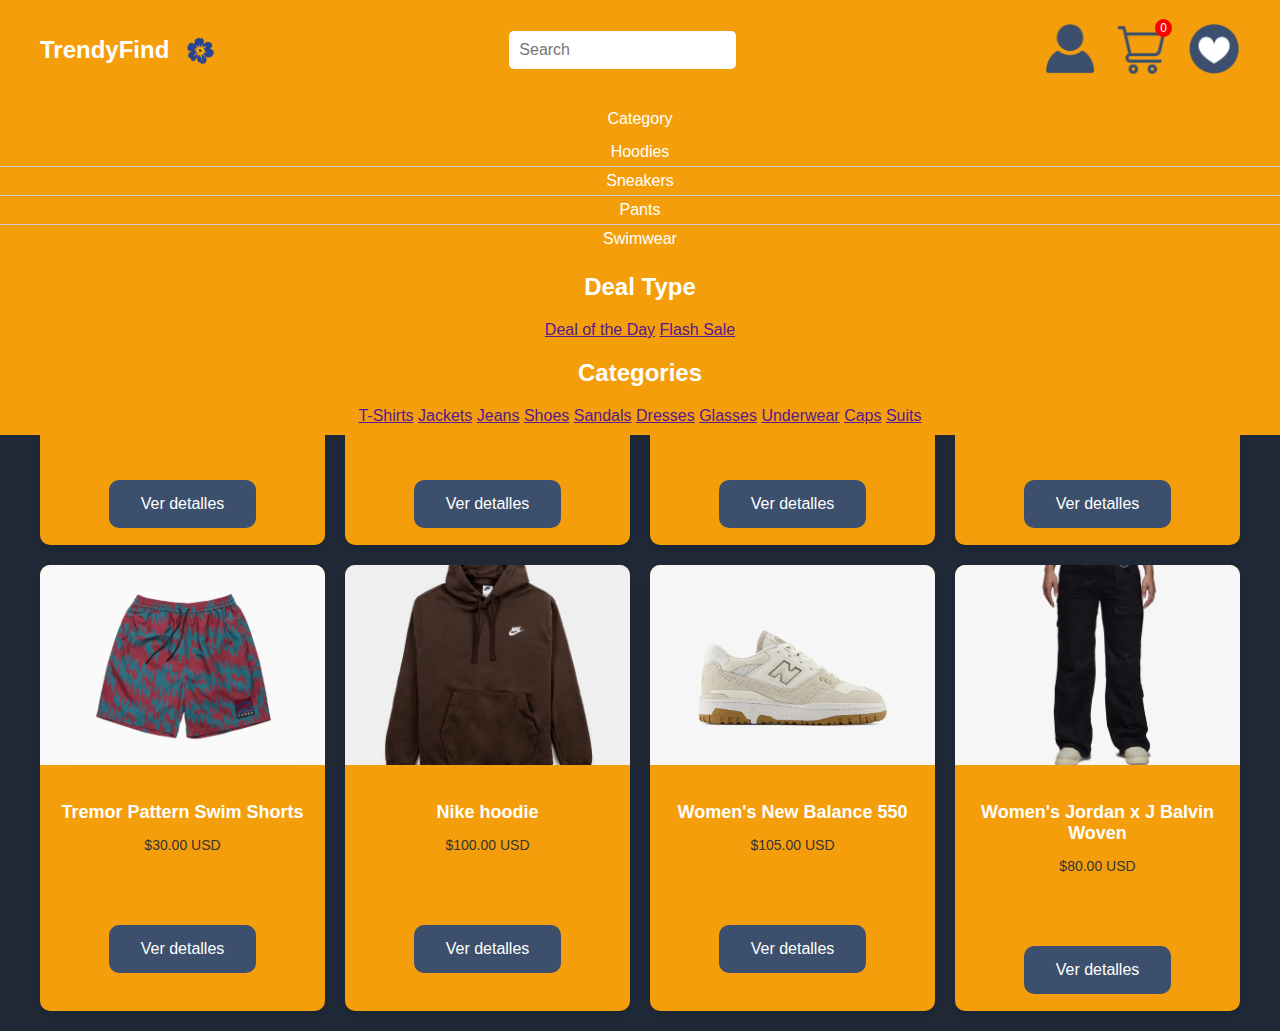
<file: index.html>
<!DOCTYPE html>
<html>
<head>
  <title>TrendyFind</title>
  <link rel="stylesheet" href="index.css">
</head>
<body>
  <header>
    <div class="container">
      <div class="logo">
        <h1>TrendyFind</h1>
        <img src="Copia de Tarjeta de contacto.png" alt="Flower Icon">
      </div>
      <div class="search-bar">
        <input type="text" placeholder="Search">
      </div>
      <div class="user-actions">
        <button class="user-icon-button">
          <span class="user-icon"></span>
        </button>
        <button class="cart-icon-button">
          <span class="cart-icon"></span>
        </button>
        <button class="heart-icon-button">
          <span class="heart-icon"></span>
        </button>
      </div>
    </div>
    <div class="category-dropdown">
      <span>Category</span>
      <ul>
        <li><a href="#">Hoodies</a></li>
        <li><a href="#">Sneakers</a></li>
        <li><a href="#">Pants</a></li>
        <li><a href="#">Swimwear</a></li>
      </ul>
 
    <h2>Deal Type</h2>
    <a href="">Deal of the Day</a>
    <a href="">Flash Sale</a>
    
    <h2>Categories</h2>
    <a href="">T-Shirts</a>
    <a href="">Jackets</a>
    <a href="">Jeans</a>
    <a href="">Shoes</a>
    <a href="">Sandals</a>
    <a href="">Dresses</a>
    <a href="">Glasses</a>
    <a href="">Underwear</a>
    <a href="">Caps</a>
    <a href="">Suits</a>
    </div>
  </header>

  <main class="container">
    <div class="product-grid">
      <div class="product-card">
        <a href="#">
          <img src="true_hoodie.webp" alt="True Hoodie">
        </a>
        <div class="product-info">
          <h3>True hoodie</h3>
          <p>$80.00 USD</p>
          <div class="actions">
            <button>
              <img src="cart-icon.png" alt="Cart Icon">
            </button>
            <button>
              <img src="heart-icon.png" alt="Heart Icon">
            </button>
          </div>
          <div class="actions">
            <a href="detallesproducto.html" class="button-ver">Ver detalles</a>
          </div>
        </div>
      </div>
      <div class="product-card">
          <img src="air_jordan_1.webp" alt="Air Jordan 1">
        <div class="product-info">
          <h3>Air Jordan 1 High</h3>
          <p>$200.00 USD</p>
          <p class="sold-out">SOLD OUT</p>
          <div class="actions">
            <button>
              <img src="cart-icon.png" alt="Cart Icon">
            </button>
            <button>
              <img src="heart-icon.png" alt="Heart Icon">
            </button>
          </div>
          <div class="actions">
            <a href="detallesproducto.html" class="button-ver">Ver detalles</a>
          </div>
        </div>
      </div>
      <div class="product-card">
        <img src="adidas_sweatpants.webp" alt="Adidas Sweatpants">
        <div class="product-info">
          <h3>Adidas Sweatpants</h3>
          <p>$90.00 USD</p>
          <div class="actions">
            <button>
              <img src="cart-icon.png" alt="Cart Icon">
            </button>
            <button>
              <img src="heart-icon.png" alt="Heart Icon">
            </button>
          </div>
          <div class="actions">
            <a href="detallesproducto.html" class="button-ver">Ver detalles</a>
          </div>
        </div>
      </div>
      <div class="product-card">
        <img src="air_jordan_4.webp" alt="Air Jordan 4">
        <div class="product-info">
          <h3>Air Jordan 4 Retro Military</h3>
          <p>$150.00 USD</p>
          <div class="actions">
            <button>
              <img src="cart-icon.png" alt="Cart Icon">
            </button>
            <button>
              <img src="heart-icon.png" alt="Heart Icon">
            </button>
          </div>
          <div class="actions">
            <a href="detallesproducto.html" class="button-ver">Ver detalles</a>
          </div>
        </div>
      </div>
      <div class="product-card">
        <img src="parra_tremor.webp" alt="Parra Tremor">
        <div class="product-info">
          <h3>Tremor Pattern Swim Shorts</h3>
          <p>$30.00 USD</p>
          <div class="actions">
            <button>
              <img src="cart-icon.png" alt="Cart Icon">
            </button>
            <button>
              <img src="heart-icon.png" alt="Heart Icon">
            </button>
          </div>
          <div class="actions">
            <a href="detallesproducto.html" class="button-ver">Ver detalles</a>
          </div>
        </div>
      </div>
      <div class="product-card">
        <img src="nike_hoodie.webp" alt="Nike Hoodie">
        <div class="product-info">
          <h3>Nike hoodie</h3>
          <p>$100.00 USD</p>
          <div class="actions">
            <button>
              <img src="cart-icon.png" alt="Cart Icon">
            </button>
            <button>
              <img src="heart-icon.png" alt="Heart Icon">
            </button>
          </div>
          <div class="actions">
            <a href="detallesproducto.html" class="button-ver">Ver detalles</a>
          </div>
        </div>
      </div>
      <div class="product-card">
        <img src="new_balance.webp" alt="New Balance">
        <div class="product-info">
          <h3>Women's New Balance 550</h3>
          <p>$105.00 USD</p>
          <div class="actions">
            <button>
              <img src="cart-icon.png" alt="Cart Icon">
            </button>
            <button>
              <img src="heart-icon.png" alt="Heart Icon">
            </button>
          </div>
          <div class="actions">
            <a href="detallesproducto.html" class="button-ver">Ver detalles</a>
          </div>
        </div>
      </div>
      <div class="product-card">
        <img src="jordan_x_balvin.webp" alt="Jordan x Balvin">
        <div class="product-info">
          <h3>Women's Jordan x J Balvin Woven</h3>
          <p>$80.00 USD</p>
          <div class="actions">
            <button>
              <img src="cart-icon.png" alt="Cart Icon">
            </button>
            <button>
              <img src="heart-icon.png" alt="Heart Icon">
            </button>
          </div>
          <div class="actions">
            <a href="detallesproducto.html" class="button-ver">Ver detalles</a>
          </div>
        </div>
      </div>
    </div>
  </main>
</body>
</html>
</file>
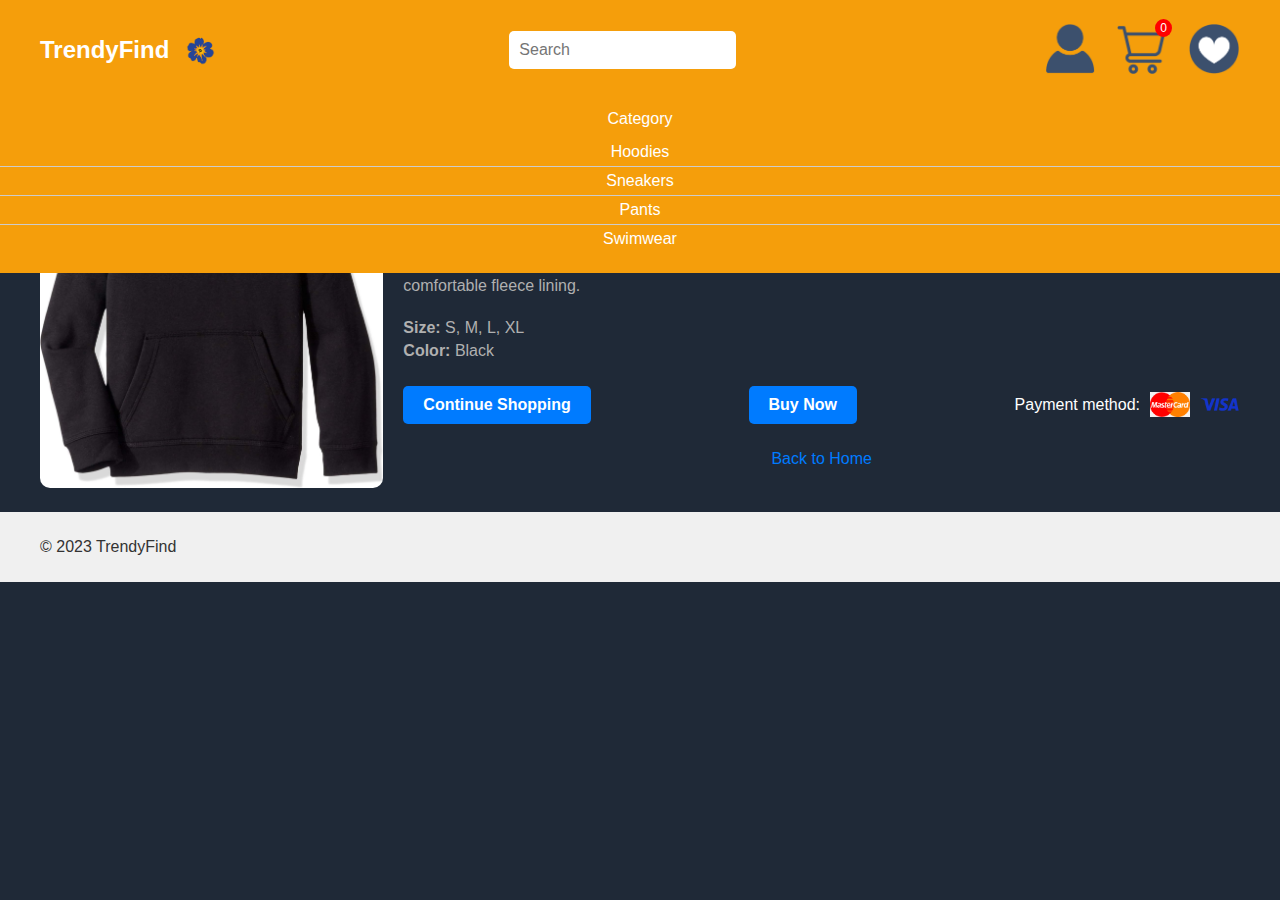
<file: detallesproducto.html>
<!DOCTYPE html>
<html>
<head>
  <title>TrendyFind - Nike Boys Fleece Hoodie</title>
  <link rel="stylesheet" href="detallesproducto.css">
  <link rel="stylesheet" href="https://cdnjs.cloudflare.com/ajax/libs/font-awesome/6.4.0/css/all.min.css" integrity="sha512-iecdLmaskl7CVkqkXNQ/ZH/XLlvWZOJyj7tcenmpD1ypASozpmT/E0iPtmFIB46ZmdtAc9eNBvH0H/ZpiBw==" crossorigin="anonymous" referrerpolicy="no-referrer" />
</head>
<body>

  <header>
    <div class="container">
      <div class="logo">
        <h1>TrendyFind</h1>
        <img src="Copia de Tarjeta de contacto.png" alt="Flower Icon">
      </div>
      <div class="search-bar">
        <input type="text" placeholder="Search">
      </div>
      <div class="user-actions">
        <button class="user-icon-button">
          <span class="user-icon"></span>
        </button>
        <button class="cart-icon-button">
          <span class="cart-icon"></span>
        </button>
        <button class="heart-icon-button">
          <span class="heart-icon"></span>
        </button>
      </div>
    </div>
    <div class="category-dropdown">
      <span>Category</span>
      <ul>
        <li><a href="#">Hoodies</a></li>
        <li><a href="#">Sneakers</a></li>
        <li><a href="#">Pants</a></li>
        <li><a href="#">Swimwear</a></li>
      </ul>
    </div>
  </header>

  <main>
    <div class="container product-detail">
      <div class="product-image">
        <img src="hoodie.jpg" alt="Nike Boys Fleece Hoodie">
      </div>
      <div class="product-info">
        <h1>Nike Boys Fleece Hoodie with Kangaroo Pocket and Swoosh Logo</h1>
        <p class="price">$30.00 USD</p>
        <p class="description">
          This Nike Boys Fleece Hoodie is perfect for everyday wear. It features a kangaroo pocket, a Swoosh logo, and a comfortable fleece lining. 
        </p>
        <ul class="product-details">
          <li><strong>Size:</strong> S, M, L, XL</li>
          <li><strong>Color:</strong> Black</li>
        </ul>
        <div class="actions">
          <button class="continue-shopping">Continue Shopping</button>
          <button class="buy-now">Buy Now</button>
          <div class="payment-method">
            <p>Payment method:</p>
            <img src="png-clipart-mastercard-credit-card-mastercard-logo-mastercard-logo-love-text.png" class="payment-method-icon" alt="Visa Logo">
            <img src="VISA-Logo.png" class="payment-method-icon" alt="Mastercard Logo">
          
          </div>
        </div>
        <a href="index.html" class="back-to-home">Back to Home</a>
      </div>
    </div>
  </main>

  <footer>
    <div class="container">
      <p>&copy; 2023 TrendyFind</p>
    </div>
  </footer>

</body>
</html>
</file>
<file: index.css>
body {
  font-family: sans-serif;
  background-color: #1f2937;
  color: #fff;
  margin: 0;
  padding: 0;
}

header {
  background-color: #f59e0b;
  padding: 20px 0;
  position: relative;
}

.container {
  max-width: 1200px;
  margin: 0 auto;
  display: flex;
  align-items: center;
  justify-content: space-between;
}

.logo {
  display: flex;
  align-items: center;
}

.logo h1 {
  margin-right: 10px;
  font-size: 24px;
}

.logo img {
  height: 30px;
}

.search-bar input {
  background-color: #fff;
  border: none;
  padding: 10px;
  border-radius: 5px;
  font-size: 16px;
}

.user-actions {
  display: flex;
  align-items: center;
}

.user-actions span {
  display: inline-block;
  margin-left: 20px;
  font-size: 20px;
  cursor: pointer;
}



.category-dropdown {
  background-color: #f59e0b;
  padding: 10px 20px;
  text-align: center;
  position: absolute;
  top: 100%;
  left: 50%;
  transform: translateX(-50%);
  width: 100%;
  display: none;
  z-index: 10; 
}

.category-dropdown ul {
  list-style: none;
  padding: 0;
  margin: 10px 0;
}

.category-dropdown li {
  padding: 5px 0;
  border-bottom: 1px solid #ccc;
}

.category-dropdown li:last-child {
  border-bottom: none;
}

.category-dropdown li a {
  color: #fff;
  text-decoration: none;
}

header:hover .category-dropdown {
  display: block;
}

main {
  padding: 20px 0;
}

.product-grid {
  display: grid;
  grid-template-columns: repeat(4, 1fr);
  gap: 20px;
}

.product-card {
  background-color: #f59e0b;
  border-radius: 10px;
  box-shadow: 0 4px 8px rgba(0, 0, 0, 0.1);
  overflow: hidden;
  text-align: center;
  position: relative;
}

.product-card img {
  width: 100%;
  height: 200px;
  object-fit: cover;
}



.product-info {
  padding: 15px;
}

.product-info h3 {
  font-size: 18px;
  margin-bottom: 5px;
}

.product-info p {
  font-size: 14px;
  color: #333;
  margin-bottom: 10px;
}

.product-info button {
  background-color: #f59e0b;
  color: #3f2222;
  border: none;
  padding: 10px 20px;
  border-radius: 5px;
  cursor: pointer;
}

.actions {
  display: flex;
  justify-content: center;
  align-items: center;
  margin-top: 10px;
}

.product-info img {
  height: 20px;
  margin-left: 10px;
  cursor: pointer;
}

.product-card::before {
  content: "";
  position: absolute;
  top: 0;
  left: 0;
  width: 100%;
  height: 100%;
  background-color: rgba(0, 0, 0, 0.5);
  opacity: 0;
  transition: opacity 0.3s ease;
}

.product-card:hover::before {
  opacity: 1;
}

.product-card:hover .product-info button, 
.product-card:hover .product-info img {
  opacity: 1;
  transition: opacity 0.3s ease;
}

.product-card .product-info button,
.product-card .product-info img {
  opacity: 0;
}

.sold-out {
  background-color: #f00;
  color: #fff;
  padding: 5px 10px;
  border-radius: 5px;
  position: absolute;
  top: 10px;
  right: 10px;
}
.actions img{
  height: 30px;
}
.product-card .product-info h3 {
  margin-bottom: 5px;
}

.product-card .product-info p {
  margin-bottom: 10px;
}
.user-actions span {
  display: inline-block;
  margin-left: 20px;
  font-size: 20px;
  cursor: pointer;
}

.user-icon {
  width: 50px; 
  height: 50px;
  background-image: url("user-icon.png");
  background-size: cover;
  background-repeat: no-repeat;
  background-position: center;
  cursor: pointer;
}

.user-icon-button {
  display: inline-block;
  padding: 1px;
  border: none;
  background-color: transparent;
  cursor: pointer;
}


.cart-icon {
  position: relative;
  width: 50px; 
  height: 50px;
  background-image: url("cart-icon.png");
  background-size: cover;
  background-repeat: no-repeat;
  background-position: center;

}

.cart-icon-button {
  display: inline-block;
  padding: 1px;
  border: none;
  background-color: transparent;
  cursor: pointer;
}

.cart-icon::after {
  content: "0";
  position: absolute;
  top: -5px;
  right: -5px;
  background-color: #f00;
  color: #fff;
  border-radius: 50%;
  padding: 2px 5px;
  font-size: 12px;
}


.heart-icon {
  width: 50px; 
  height: 50px;
  background-image: url("heart-icon.png");
  background-size: cover;
  background-repeat: no-repeat;
  background-position: center;
  cursor: pointer;
}

.heart-icon-button {
  display: inline-block;
  padding: 1px;
  border: none;
  background-color: transparent;
  cursor: pointer;
}


.actions button {
  display: inline-block;
  padding: 10px;
  border: none;
  background-color: transparent;
  cursor: pointer;
  z-index: 100;
  width: 50px; 
  height: 50px;
}

.button-ver {
  background-color: #3c506d;
  border: none;
  color: white;
  padding: 15px 32px;
  text-align: center;
  text-decoration: none;
  display: inline-block;
  font-size: 16px;
  margin: 2px 2px;
  cursor: pointer;
  border-radius: 10px;
  z-index: 100;
}
</file>
<file: detallesproducto.css>
body {
  font-family: sans-serif;
  margin: 0;
  background-color: #1f2937; 
  color: #fff;
}

header {
  background-color: #f59e0b; 
  padding: 20px 0;
  position: relative;
}

.container {
  max-width: 1200px;
  margin: 0 auto;
  display: flex;
  align-items: center;
  justify-content: space-between;
}

.logo {
  display: flex;
  align-items: center;
}

.logo h1 {
  margin-right: 10px;
  font-size: 24px;
}

.logo img {
  height: 30px;
}

.search-bar input {
  background-color: #fff; 
  border: none;
  padding: 10px;
  border-radius: 5px;
  font-size: 16px;
}

.user-actions {
  display: flex;
  align-items: center;
}

.user-actions span {
  display: inline-block;
  margin-left: 20px;
  font-size: 20px;
  cursor: pointer;
}

.user-icon {
  width: 50px;
  height: 50px;
  background-image: url("user-icon.png"); 
  background-size: cover;
  background-repeat: no-repeat;
  background-position: center;
  cursor: pointer;
}

.user-icon-button {
  display: inline-block;
  padding: 1px;
  border: none;
  background-color: transparent;
  cursor: pointer;
}

.cart-icon {
  position: relative;
  width: 50px;
  height: 50px;
  background-image: url("cart-icon.png"); 
  background-size: cover;
  background-repeat: no-repeat;
  background-position: center;
}

.cart-icon-button {
  display: inline-block;
  padding: 1px;
  border: none;
  background-color: transparent;
  cursor: pointer;
}

.cart-icon::after {
  content: "0";
  position: absolute;
  top: -5px;
  right: -5px;
  background-color: #f00;
  color: #fff;
  border-radius: 50%;
  padding: 2px 5px;
  font-size: 12px;
}

.heart-icon {
  width: 50px;
  height: 50px;
  background-image: url("heart-icon.png"); 
  background-size: cover;
  background-repeat: no-repeat;
  background-position: center;
  cursor: pointer;
}

.heart-icon-button {
  display: inline-block;
  padding: 1px;
  border: none;
  background-color: transparent;
  cursor: pointer;
}

.category-dropdown {
  background-color: #f59e0b;
  padding: 10px 20px;
  text-align: center;
  position: absolute;
  top: 100%;
  left: 50%;
  transform: translateX(-50%);
  width: 100%;
  display: none;
  z-index: 10;
}

.category-dropdown ul {
  list-style: none;
  padding: 0;
  margin: 10px 0;
}

.category-dropdown li {
  padding: 5px 0;
  border-bottom: 1px solid #ccc;
}

.category-dropdown li:last-child {
  border-bottom: none;
}

.category-dropdown li a {
  color: #fff;
  text-decoration: none;
}

header:hover .category-dropdown {
  display: block;
}

main {
  padding: 20px 0;
}

.product-detail {
  display: flex;
  gap: 20px;
  justify-content: center;
  align-items: center;
}

.product-image {
  width: 400px;
}

.product-image img {
  width: 100%;
  border-radius: 10px;
}

.product-info {
  flex-grow: 1;
}

.product-info h1 {
  font-size: 24px;
  font-weight: bold;
  color: #fff; 
  margin-bottom: 10px;
}

.price {
  font-size: 20px;
  font-weight: bold;
  color: #fff; 
  margin-bottom: 10px;
}

.description {
  color: #b0b0b0;
  line-height: 1.6;
  margin-bottom: 20px;
}

.product-details {
  list-style: none;
  padding: 0;
  margin-bottom: 20px;
}

.product-details li {
  margin-bottom: 5px;
  color: #b0b0b0;
}

.actions {
  display: flex;
  justify-content: space-between;
  align-items: center;
  margin-top: 20px;
}

.continue-shopping,
.buy-now {
  padding: 10px 20px;
  font-size: 16px;
  font-weight: bold;
  color: #fff;
  background-color: #007bff; 
  border: none;
  cursor: pointer;
  border-radius: 5px;
}

.payment-method {
  display: flex;
  align-items: center;
}

.payment-method-icon {
  margin-left: 10px;
  width: 40px;
}

.back-to-home {
  display: block;
  text-align: center;
  text-decoration: none;
  color: #007bff; 
  margin-top: 20px;
}

footer {
  background-color: #f0f0f0; 
  padding: 10px 0;
  text-align: center;
  color: #333; 
}

footer p {
  color: #333; 
}
</file>
